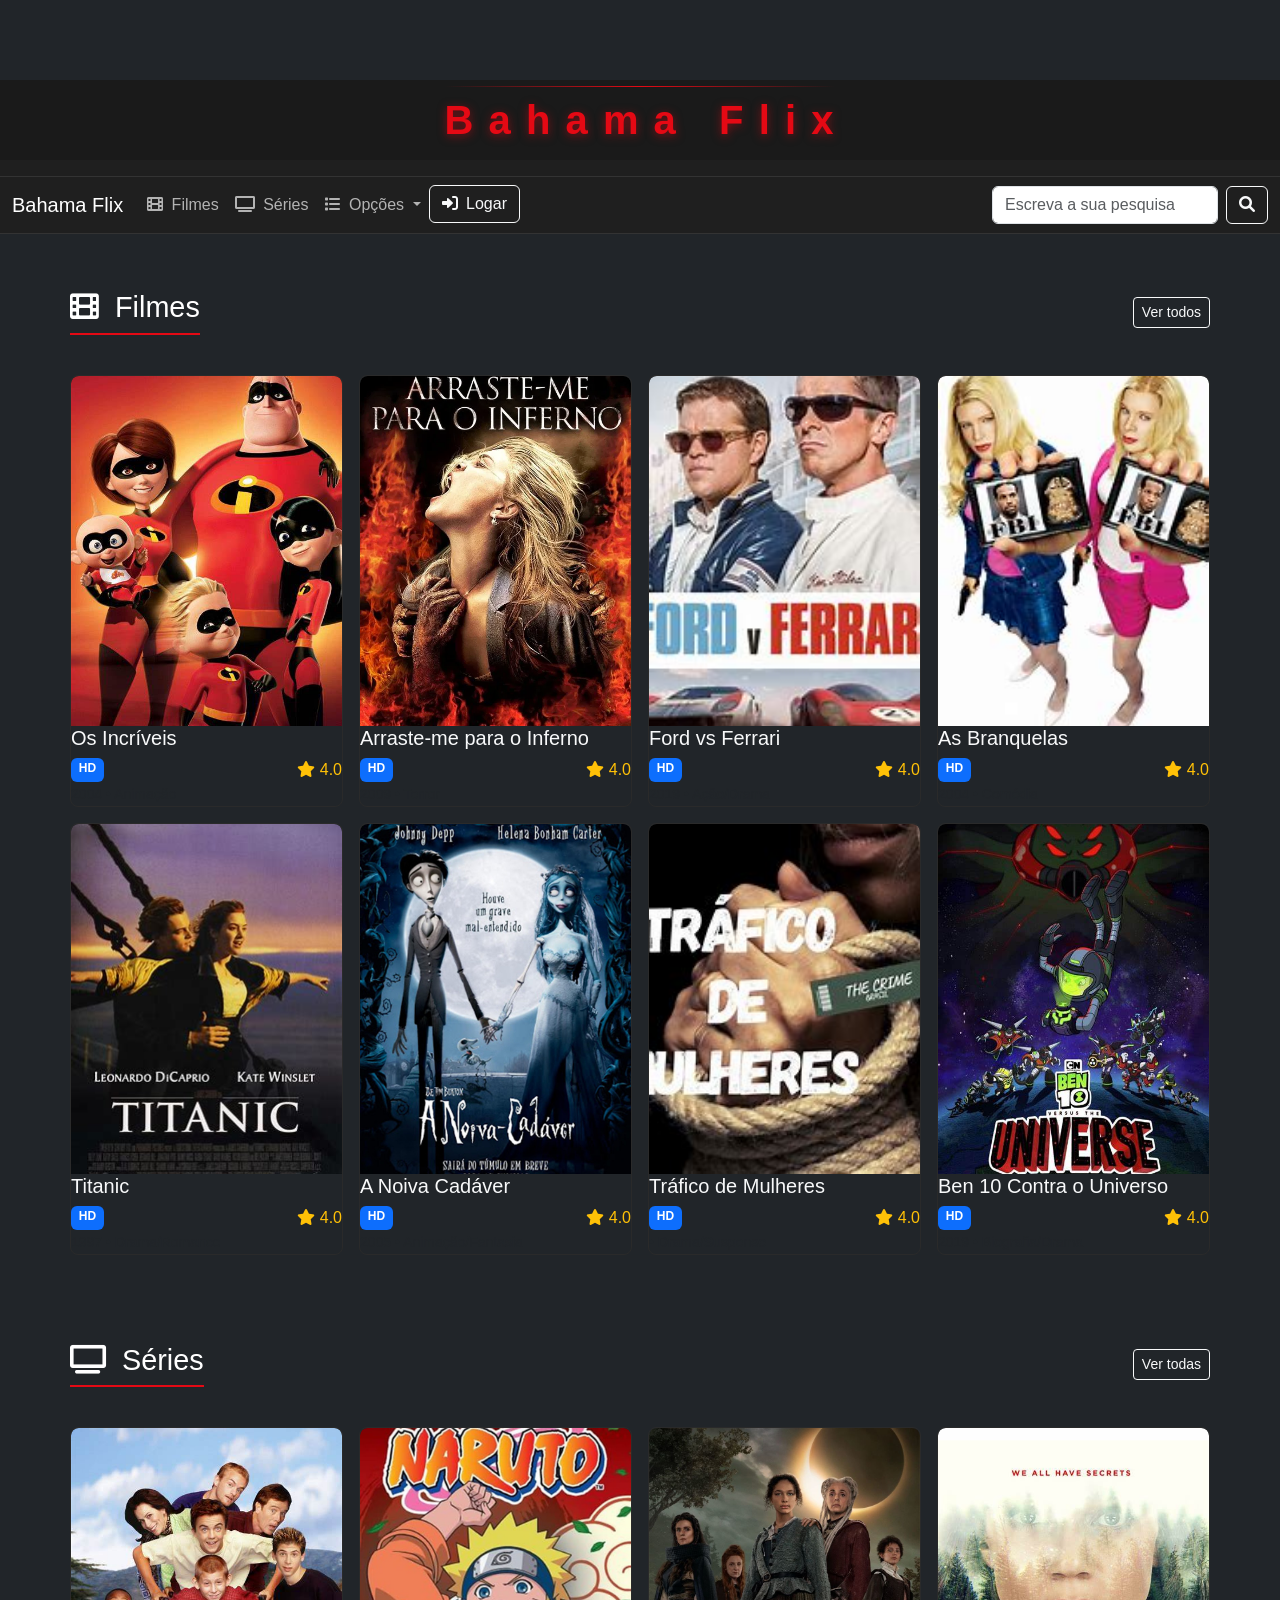
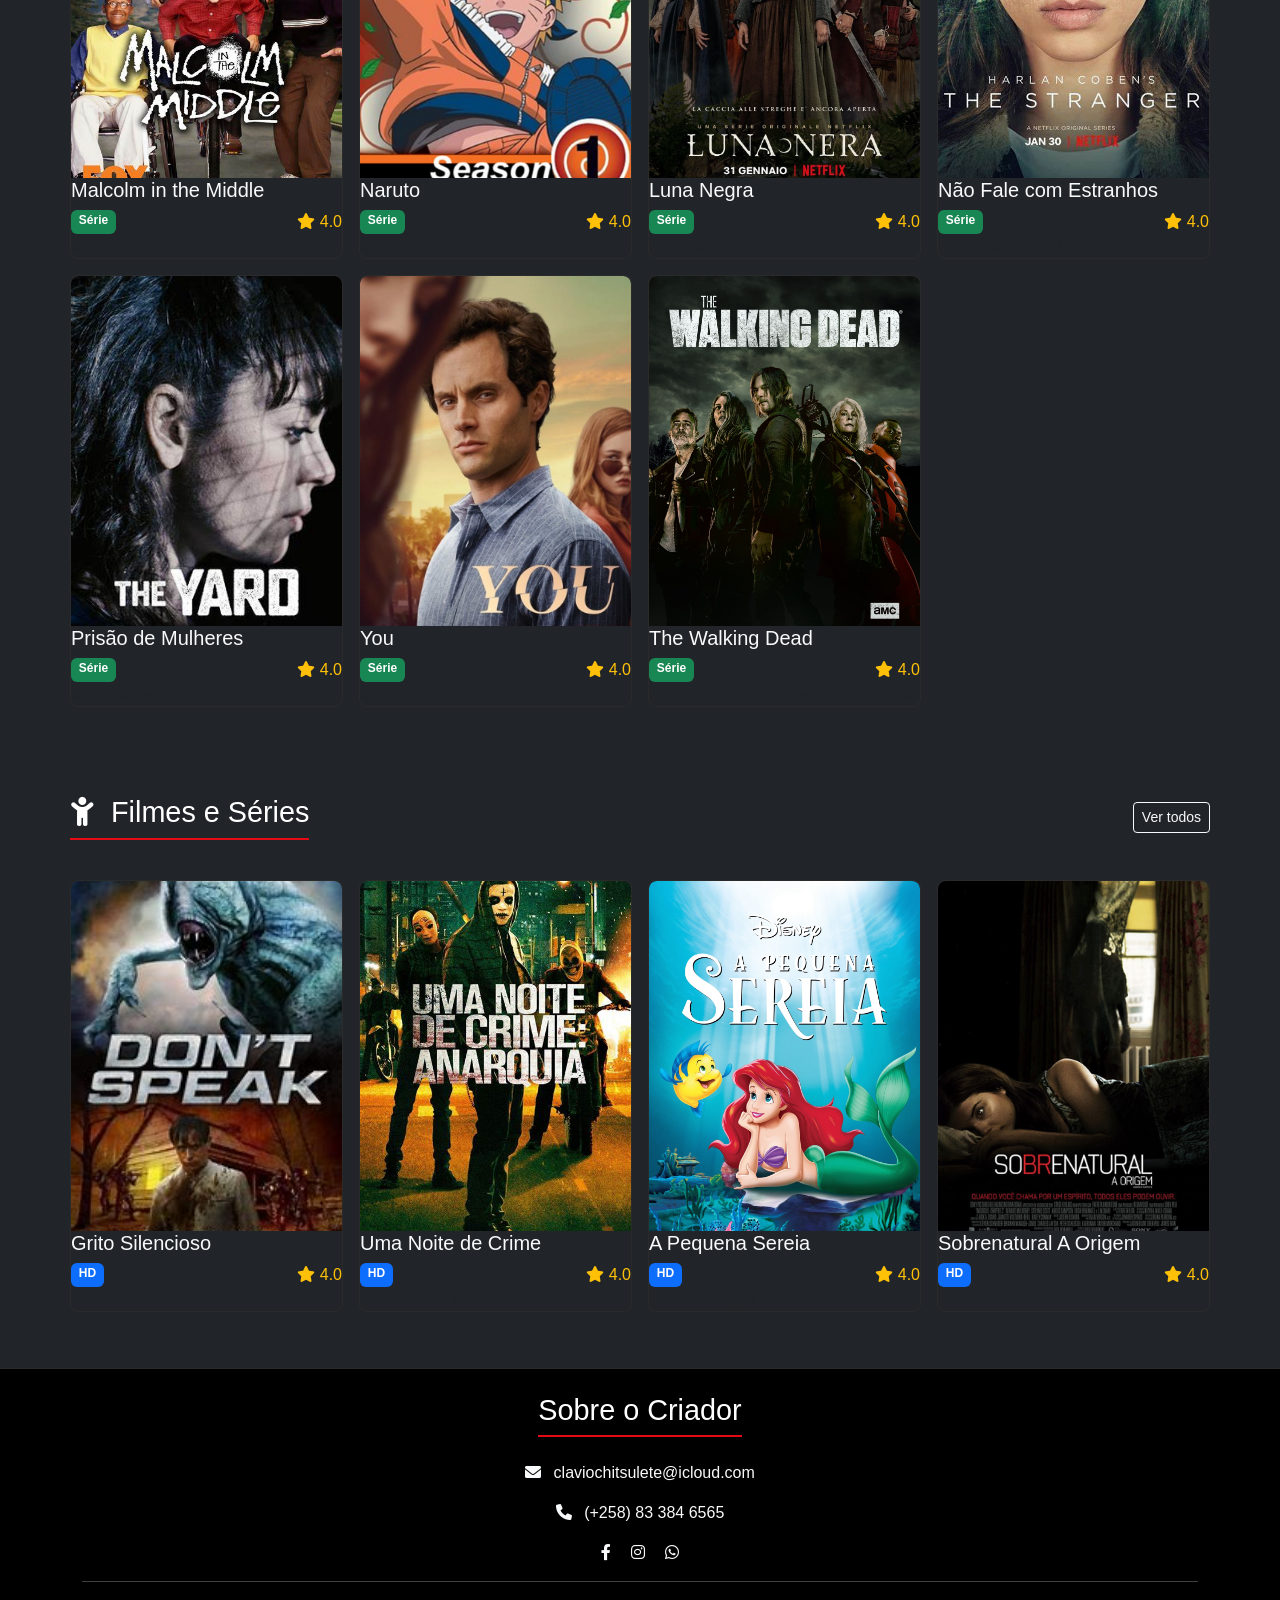
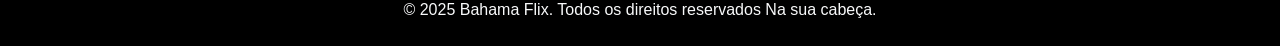
<file: index.html>
<!DOCTYPE html>
<html lang="pt-br">
<head>
    <meta charset="UTF-8">
    <meta name="viewport" content="width=device-width, initial-scale=1.0">
    <meta name="description" content="Bahama Flix - Assista aos melhores filmes e séries">
    <!-- Header Animado -->
    <link rel="preconnect" href="https://cdn.jsdelivr.net">
    <link rel="preconnect" href="https://cdnjs.cloudflare.com">
    <link href="https://cdn.jsdelivr.net/npm/bootstrap@5.0.2/dist/css/bootstrap.min.css" rel="stylesheet" integrity="sha384-EVSTQN3/azprG1Anm3QDgpJLIm9Nao0Yz1ztcQTwFspd3yD65VohhpuuCOmLASjC" crossorigin="anonymous">
    <link rel="stylesheet" href="css/style.css">
    <title>Bahama Flix - Filmes e Séries</title>
    <link rel="stylesheet" href="https://cdnjs.cloudflare.com/ajax/libs/font-awesome/6.0.0-beta3/css/all.min.css">
</head>
<body class="bg-dark text-light">

    <header class="header-animated">
        <div class="container-fluid d-flex justify-content-center align-items-center py-3">
            <h1 class="logo-text m-0">
                <span class="logo-part">B</span>
                <span class="logo-part">a</span>
                <span class="logo-part">h</span>
                <span class="logo-part">a</span>
                <span class="logo-part">m</span>
                <span class="logo-part">a</span>
                <span class="logo-space"> </span>
                <span class="logo-part">F</span>
                <span class="logo-part">l</span>
                <span class="logo-part">i</span>
                <span class="logo-part">x</span>
            </h1>
        </div>
        <nav class="navbar navbar-expand-lg navbar-dark bg-secondary">
            <!-- Mantenha -->
        </nav>
    </header>

    <nav class="navbar navbar-expand-lg navbar-dark bg-secondary">
        <div class="container-fluid">
            <a class="navbar-brand" href="#">Bahama Flix</a>
            <button class="navbar-toggler" type="button" data-bs-toggle="collapse" data-bs-target="#navbarScroll" aria-controls="navbarScroll" aria-expanded="false" aria-label="Toggle navigation">
                <span class="navbar-toggler-icon"></span>
            </button>
            <div class="collapse navbar-collapse" id="navbarScroll">
                <ul class="navbar-nav me-auto my-2 my-lg-0 navbar-nav-scroll" style="--bs-scroll-height: 100px;">
                    <li class="nav-item"><a class="nav-link" href="https://bahamaflixctl.netlify.app/"><i class="fas fa-film me-1"></i> Filmes</a></li>
                    <li class="nav-item"><a class="nav-link" href="#series"><i class="fas fa-tv me-1"></i> Séries</a></li>
                    <li class="nav-item dropdown">
                        <a class="nav-link dropdown-toggle" href="#" id="navbarScrollingDropdown" role="button" data-bs-toggle="dropdown" aria-expanded="false">
                            <i class="fas fa-list me-1"></i> Opções
                        </a>
                        <ul class="dropdown-menu dropdown-menu-dark" aria-labelledby="navbarScrollingDropdown">
                            <li><a class="dropdown-item" href="https://bahamaflixcomedia.netlify.app/"><i class="fas fa-laugh me-1"></i> Comédia</a></li>
                            <li><a class="dropdown-item" href="https://bahamaflixacao.netlify.app/"><i class="fas fa-fire me-1"></i> Ação</a></li>
                            <li><a class="dropdown-item" href="https://bahamaflixanima.netlify.app/"><i class="fas fa-child me-1"></i> Desenhos</a></li>
                            <li><a class="dropdown-item" href="https://bahamaflixterror.netlify.app/"><i class="fas fa-ghost me-1"></i> Terror</a></li>
                            <li><hr class="dropdown-divider"></li>
                            <li><a class="dropdown-item" href="avaliar.html"><i class="fas fa-star me-1"></i> Avaliar o Site</a></li> 
                            <li><a class="dropdown-item" href="Site de Jogos"><i class="fas fa-gamepad me-1"></i> Jogos</a></li>
                        </ul>
                    </li>
                    <li class="nav-item">
                        <button type="button" class="btn btn-outline-light" data-bs-toggle="modal" data-bs-target="#loginModal">
                            <i class="fas fa-sign-in-alt me-1"></i> Logar
                        </button>
                    </li>
                </ul>
                <form class="d-flex">
                    <input class="form-control me-2" type="search" placeholder="Escreva a sua pesquisa" aria-label="search">
                    <button class="btn btn-outline-light" type="submit"><i class="fas fa-search"></i></button>
                </form>
            </div>
        </div>
    </nav>

    <div class="container my-4" id="filmes">
        <div class="d-flex justify-content-between align-items-center mb-3">
            <h2 class="mb-0"><i class="fas fa-film me-2"></i> Filmes</h2>
            <a href="https://bahamaflixctl.netlify.app/" class="btn btn-sm btn-outline-light">Ver todos</a>
        </div>
        <div class="row g-3">
            <div class="col-6 col-md-4 col-lg-3">
                <div class="catalog-item h-100">
                    <a href="https://drive.google.com/file/d/13NKsZNAE_IECSMpYK_fU8X9D2wwaP36X/view" class="d-block">
                        <img src="FT.F/Os Incríveis.jpg" class="img-fluid" alt="Os Incríveis" loading="lazy">
                        <div class="info-box">
                            <h5>Os Incríveis</h5>
                            <div class="d-flex justify-content-between">
                                <span class="badge bg-primary">HD</span>
                                <span class="text-warning"><i class="fas fa-star"></i> 4.0</span>
                            </div>
                            <small class="text-muted">2004 • Animação</small>
                        </div>
                    </a>
                </div>
            </div>
            
            <div class="col-6 col-md-4 col-lg-3">
                <div class="catalog-item h-100">
                    <a href="https://drive.google.com/file/d/12Ahs_1HWZXiP9tcvLKH9uebWdzKOOxNe/view" class="d-block">
                        <img src="FT.F/Arraste-me para o Inferno.jpg" class="img-fluid" alt="Arraste-me para o Inferno" loading="lazy">
                        <div class="info-box">
                            <h5>Arraste-me para o Inferno</h5>
                            <div class="d-flex justify-content-between">
                                <span class="badge bg-primary">HD</span>
                                <span class="text-warning"><i class="fas fa-star"></i> 4.0</span>
                            </div>
                            <small class="text-muted">2009 • Terror</small>
                        </div>
                    </a>
                </div>
            </div>

            <div class="col-6 col-md-4 col-lg-3">
                <div class="catalog-item h-100">
                    <a href="https://drive.google.com/file/d/1gLNoxTlogIWtC05iNF9z-tczf3Udmr6e/view" class="d-block">
                        <img src="FT.F/Ford vs Ferrari.jpg" class="img-fluid" alt="Ford vs Ferrari" loading="lazy">
                        <div class="info-box">
                            <h5>Ford vs Ferrari</h5>
                            <div class="d-flex justify-content-between">
                                <span class="badge bg-primary">HD</span>
                                <span class="text-warning"><i class="fas fa-star"></i> 4.0</span>
                            </div>
                            <small class="text-muted">2019 • Ação/Drama</small>
                        </div>
                    </a>
                </div>
            </div>

            <div class="col-6 col-md-4 col-lg-3">
                <div class="catalog-item h-100">
                    <a href="https://drive.google.com/file/d/1QxqfeBpl2VVG5X1uFjz8_nkemLF7BjTn/view" class="d-block">
                        <img src="FT.F/As Branquelas.jpg" class="img-fluid" alt="As Branquelas" loading="lazy">
                        <div class="info-box">
                            <h5>As Branquelas</h5>
                            <div class="d-flex justify-content-between">
                                <span class="badge bg-primary">HD</span>
                                <span class="text-warning"><i class="fas fa-star"></i> 4.0</span>
                            </div>
                            <small class="text-muted">2004 • Comédia</small>
                        </div>
                    </a>
                </div>
            </div>

            <div class="col-6 col-md-4 col-lg-3">
                <div class="catalog-item h-100">
                    <a href="https://drive.google.com/file/d/1feS3dUlH4f0AqMV5hOOO5GOIRVujchTo/view" class="d-block">
                        <img src="FT.F/Titanic.jpg" class="img-fluid" alt="Titanic" loading="lazy">
                        <div class="info-box">
                            <h5>Titanic</h5>
                            <div class="d-flex justify-content-between">
                                <span class="badge bg-primary">HD</span>
                                <span class="text-warning"><i class="fas fa-star"></i> 4.0</span>
                            </div>
                            <small class="text-muted">1997 • Drama/Romance</small>
                        </div>
                    </a>
                </div>
            </div>

            <div class="col-6 col-md-4 col-lg-3">
                <div class="catalog-item h-100">
                    <a href="https://drive.google.com/file/d/1aLsS3i4MHxV3jvkCgLr2bHDB03RRYoFC/view" class="d-block">
                        <img src="FT.F/A Noiva Cadáver.jpg" class="img-fluid" alt="A Noiva Cadáver" loading="lazy">
                        <div class="info-box">
                            <h5>A Noiva Cadáver</h5>
                            <div class="d-flex justify-content-between">
                                <span class="badge bg-primary">HD</span>
                                <span class="text-warning"><i class="fas fa-star"></i> 4.0</span>
                            </div>
                            <small class="text-muted">2005 • Animação/Fantasia</small>
                        </div>
                    </a>
                </div>
            </div>
            
            <div class="col-6 col-md-4 col-lg-3">
                <div class="catalog-item h-100">
                    <a href="https://drive.google.com/file/d/1v2QM61w6TrcTiVQpArKp1HQeQHrIGeTD/view" class="d-block">
                        <img src="FT.F/Tráfico de Mulheres.jpg" class="img-fluid" alt="Tráfico de Mulheres" loading="lazy">
                        <div class="info-box">
                            <h5>Tráfico de Mulheres</h5>
                            <div class="d-flex justify-content-between">
                                <span class="badge bg-primary">HD</span>
                                <span class="text-warning"><i class="fas fa-star"></i> 4.0</span>
                            </div>
                            <small class="text-muted"> • Drama/Suspense</small>
                        </div>
                    </a>
                </div>
            </div>

   <div class="col-6 col-md-4 col-lg-3">
    <div class="catalog-item h-100">
        <a href="https://drive.google.com/file/d/1-HiLfbxG1StS8MPkqXDUYeUSCBOgUeW0/view" class="d-block">
            <img src="FT.F/Ben 10 Contra o Universo - O Filme.jpg" class="img-fluid" alt="Tolkien" loading="lazy">
            <div class="info-box">
                <h5>Ben 10 Contra o Universo</h5>
                <div class="d-flex justify-content-between">
                    <span class="badge bg-primary">HD</span>
                    <span class="text-warning"><i class="fas fa-star"></i> 4.0</span>
                </div>
                <small class="text-muted">2019 • Biografia/Drama</small>
            </div>
        </a>
    </div>
</div>
            <!-- Adicione os outros filmes seguindo o mesmo padrão -->
            
        </div>
    </div>   

    <div class="container my-4" id="series">
        <div class="d-flex justify-content-between align-items-center mb-3">
            <h2 class="mb-0"><i class="fas fa-tv me-2"></i> Séries</h2>
            <a href="#" class="btn btn-sm btn-outline-light">Ver todas</a>
        </div>
        <div class="row g-3">
            <div class="col-6 col-md-4 col-lg-3">
                <div class="catalog-item h-100">
                    <a href="https://drive.google.com/drive/folders/10JyYiTuD4z28SogZNIX2anzLCPH8URXT" class="d-block">
                        <img src="FT.F/Malcominmidles.jpg" class="img-fluid" alt="Malcolm in the Middle" loading="lazy">
                        <div class="info-box">
                            <h5>Malcolm in the Middle</h5>
                            <div class="d-flex justify-content-between">
                                <span class="badge bg-success">Série</span>
                                <span class="text-warning"><i class="fas fa-star"></i> 4.0</span>
                            </div>
                            <small class="text-muted">2000-2006 • Comédia • 3 Temporadas</small>
                        </div>
                    </a>
                </div>
            </div>

            <div class="col-6 col-md-4 col-lg-3">
    <div class="catalog-item h-100">
        <a href="https://drive.google.com/drive/folders/1t-xpcVR1vrKlcvfaDVMN6OO4S1pHQ--p" class="d-block">
            <img src="FT.F/Naruto-1.jpg" class="img-fluid" alt="Naruto" loading="lazy">
            <div class="info-box">
                <h5>Naruto</h5>
                <div class="d-flex justify-content-between">
                    <span class="badge bg-success">Série</span>
                    <span class="text-warning"><i class="fas fa-star"></i> 4.0</span>
                </div>
                <small class="text-muted">2002-2007 • Anime • 1 Temporada</small>
            </div>
        </a>
    </div>
</div>

<div class="col-6 col-md-4 col-lg-3">
    <div class="catalog-item h-100">
        <a href="https://drive.google.com/drive/folders/1tXWJ2tsI0TlhLp3ra7o0bEqnBRPDTDbB" class="d-block">
            <img src="FT.F/Luna negra.jpg" class="img-fluid" alt="Luna Negra" loading="lazy">
            <div class="info-box">
                <h5>Luna Negra</h5>
                <div class="d-flex justify-content-between">
                    <span class="badge bg-success">Série</span>
                    <span class="text-warning"><i class="fas fa-star"></i> 4.0</span>
                </div>
                <small class="text-muted">2020 • Drama • 1 Temporada</small>
            </div>
        </a>
    </div>
</div>

<div class="col-6 col-md-4 col-lg-3">
    <div class="catalog-item h-100">
        <a href="https://drive.google.com/drive/folders/1vlUoR8vFaVeMcmU-jDmvLv9eR8Pcokqq" class="d-block">
            <img src="FT.F/Nao fale com estranhos.jpg" class="img-fluid" alt="Não Fale com Estranhos" loading="lazy">
            <div class="info-box">
                <h5>Não Fale com Estranhos</h5>
                <div class="d-flex justify-content-between">
                    <span class="badge bg-success">Série</span>
                    <span class="text-warning"><i class="fas fa-star"></i> 4.0</span>
                </div>
                <small class="text-muted">2021 • Suspense • 1 Temporada</small>
            </div>
        </a>
    </div>
</div>

<div class="col-6 col-md-4 col-lg-3">
    <div class="catalog-item h-100">
        <a href="https://drive.google.com/drive/folders/1omaEEeamQh4X4Hb40PB8Fsx55qjUOjNk" class="d-block">
            <img src="FT.F/Prisao de mulheres 1.jpg" class="img-fluid" alt="Prisão de Mulheres" loading="lazy">
            <div class="info-box">
                <h5>Prisão de Mulheres</h5>
                <div class="d-flex justify-content-between">
                    <span class="badge bg-success">Série</span>
                    <span class="text-warning"><i class="fas fa-star"></i> 4.0</span>
                </div>
                <small class="text-muted">2022 • Drama • 1 Temporada</small>
            </div>
        </a>
    </div>
</div>

<div class="col-6 col-md-4 col-lg-3">
    <div class="catalog-item h-100">
        <a href="https://drive.google.com/drive/folders/10uI-yew6Rf8SgzXfScbQuCIQHG4AY8Jt" class="d-block">
            <img src="FT.F/You 1.jpg" class="img-fluid" alt="You" loading="lazy">
            <div class="info-box">
                <h5>You</h5>
                <div class="d-flex justify-content-between">
                    <span class="badge bg-success">Série</span>
                    <span class="text-warning"><i class="fas fa-star"></i> 4.0</span>
                </div>
                <small class="text-muted">2018 • Thriller • 1 Temporada</small>
            </div>
        </a>
    </div>
</div>

<div class="col-6 col-md-4 col-lg-3">
    <div class="catalog-item h-100">
        <a href="https://drive.google.com/drive/folders/1n5Eh2oskKa9QxCciXA86ck6C_3veVbTn" class="d-block">
            <img src="FT.F/The Walkin Dead.jpg" class="img-fluid" alt="The Walking Dead" loading="lazy">
            <div class="info-box">
                <h5>The Walking Dead</h5>
                <div class="d-flex justify-content-between">
                    <span class="badge bg-success">Série</span>
                    <span class="text-warning"><i class="fas fa-star"></i> 4.0</span>
                </div>
                <small class="text-muted">2010-2017 • Terror/Drama • 7 Temporadas</small>
            </div>
        </a>
    </div>
</div>

            <!-- Adicione as outras séries seguindo o mesmo padrão -->
            
        </div>
    </div>

    <div class="container my-4" id="desenho1">
        <div class="d-flex justify-content-between align-items-center mb-3">
            <h2 class="mb-0"><i class="fas fa-child me-2"></i> Filmes e Séries</h2>
            <a href="#" class="btn btn-sm btn-outline-light">Ver todos</a>
        </div>
        <div class="row g-3">
            <div class="col-6 col-md-4 col-lg-3">
                <div class="catalog-item h-100">
                    <a href="https://drive.google.com/file/d/1VFYIeEmys-U8wjHlS2lg7GHFP96mTDeR/view" class="d-block">
                        <img src="FT.F/Grito Silencioso.jpg" class="img-fluid" alt="Grito Silencioso" loading="lazy">
                        <div class="info-box">
                            <h5>Grito Silencioso</h5>
                            <div class="d-flex justify-content-between">
                                <span class="badge bg-primary">HD</span>
                                <span class="text-warning"><i class="fas fa-star"></i> 4.0</span>
                            </div>
                            <small class="text-muted">2023 • Drama</small>
                        </div>
                    </a>
                </div>
            </div>

<div class="col-6 col-md-4 col-lg-3">
    <div class="catalog-item h-100">
        <a href="https://drive.google.com/file/d/1xmOnn_qwPU7SLc69beVP24NOSMVERD8F/view" class="d-block">
            <img src="FT.F/Uma Noite de Crime.jpg" class="img-fluid" alt="Uma Noite de Crime" loading="lazy">
            <div class="info-box">
                <h5>Uma Noite de Crime</h5>
                <div class="d-flex justify-content-between">
                    <span class="badge bg-primary">HD</span>
                    <span class="text-warning"><i class="fas fa-star"></i> 4.0</span>
                </div>
                <small class="text-muted">2013 • Terror/Thriller</small>
            </div>
        </a>
    </div>
</div>

<div class="col-6 col-md-4 col-lg-3">
    <div class="catalog-item h-100">
        <a href="https://drive.google.com/file/d/1XkbCr1OsDsxo2vqT47drh5WbfGyVv7LI/view" class="d-block">
            <img src="FT.F/A Pequena Sereia.jpg" class="img-fluid" alt="A Pequena Sereia" loading="lazy">
            <div class="info-box">
                <h5>A Pequena Sereia</h5>
                <div class="d-flex justify-content-between">
                    <span class="badge bg-primary">HD</span>
                    <span class="text-warning"><i class="fas fa-star"></i> 4.0</span>
                </div>
                <small class="text-muted">1989 • Animação</small>
            </div>
        </a>
    </div>
</div>

<div class="col-6 col-md-4 col-lg-3">
    <div class="catalog-item h-100">
        <a href="https://drive.google.com/file/d/1IWgEkZ0jhIRbO6gSgZDjdtwaXntsBVmX/view" class="d-block">
            <img src="FT.F/Sobrenatural A Origem.jpg" class="img-fluid" alt="Sobrenatural: A Origem" loading="lazy">
            <div class="info-box">
                <h5>Sobrenatural A Origem</h5>
                <div class="d-flex justify-content-between">
                    <span class="badge bg-primary">HD</span>
                    <span class="text-warning"><i class="fas fa-star"></i> 4.0</span>
                </div>
                <small class="text-muted">2014 • Terror</small>
            </div>
        </a>
    </div>
</div>
            
            <!-- Adicione outros itens seguindo o mesmo padrão -->
            
        </div>
    </div>

    <!-- Modal de Login -->
    <div class="modal fade" id="loginModal" tabindex="-1" aria-labelledby="loginModalLabel" aria-hidden="true">
        <div class="modal-dialog">
            <div class="modal-content bg-dark text-light">
                <div class="modal-header border-secondary">
                    <h5 class="modal-title" id="loginModalLabel"><i class="fas fa-sign-in-alt me-2"></i> Login</h5>
                    <button type="button" class="btn-close btn-close-white" data-bs-dismiss="modal" aria-label="Close"></button>
                </div>
                <div class="modal-body">
                    <form>
                        <div class="mb-3">
                            <label for="username" class="form-label">Usuário</label>
                            <input type="text" class="form-control bg-secondary text-light" id="username" placeholder="Digite seu usuário" required>
                        </div>
                        <div class="mb-3">
                            <label for="password" class="form-label">Senha</label>
                            <input type="password" class="form-control bg-secondary text-light" id="password" placeholder="Digite sua senha" required>
                        </div>
                        <button type="submit" class="btn btn-primary w-100">Logar</button>
                    </form>
                </div>
            </div>
        </div>
    </div>

    <footer class="text-center py-4 bg-black mt-4">
        <div class="container">
            <h2>Sobre o Criador</h2>
            <p><i class="fas fa-envelope me-2"></i> claviochitsulete@icloud.com</p>
            <p><i class="fas fa-phone me-2"></i> (+258) 83 384 6565</p>
            <div class="social-links mt-3">
                <a href="https://www.facebook.com/ranilde.paulo?mibextid=LQQJ4d" class="text-light me-3" target="_blank"><i class="fab fa-facebook-f"></i></a>
                <a href="https://www.instagram.com/claviochitsulete?igsh=N2hvOWE0aWQyanht&utm_source=qr" class="text-light me-3" target="_blank"><i class="fab fa-instagram"></i></a>
                <a href="https://wa.me/258847944630" class="text-light" target="_blank"><i class="fab fa-whatsapp"></i></a>
            </div>
            <hr class="my-3 bg-secondary">
            <p class="mb-0">&copy; 2025 Bahama Flix. Todos os direitos reservados Na sua cabeça.</p>
        </div>
    </footer>

    <script src="https://cdn.jsdelivr.net/npm/bootstrap@5.0.2/dist/js/bootstrap.bundle.min.js" integrity="sha384-MrcW6ZMFYlzcLA8Nl+NtUVF0sA7MsXsP1UyJoMp4YLEuNSfAP+JcXn/tWtIaxVXM" crossorigin="anonymous"></script>
</body>
</html>
</file>
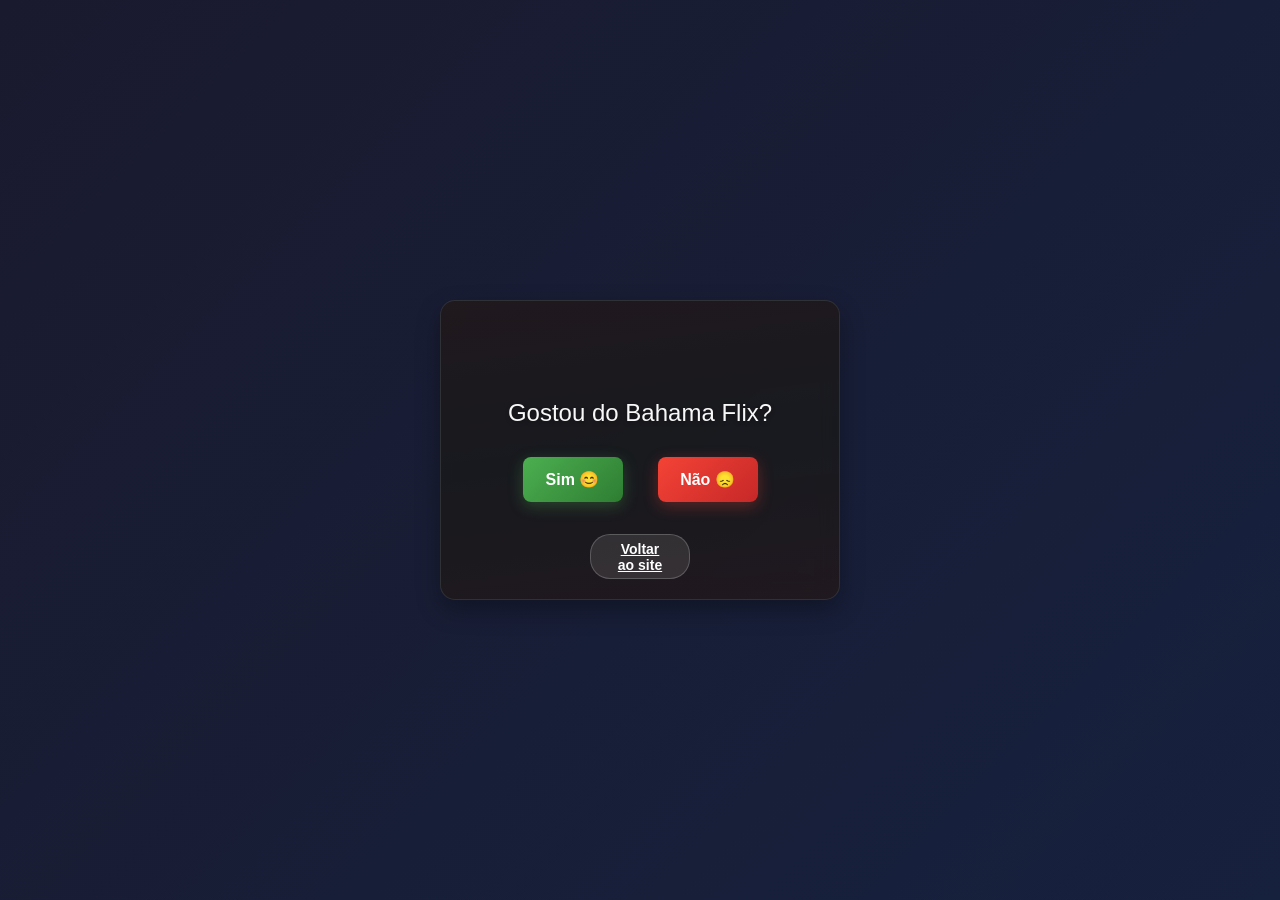
<file: avaliar.html>
<!DOCTYPE html>
<html lang="pt-br">
<head>
    <meta charset="UTF-8">
    <meta name="viewport" content="width=device-width, initial-scale=1.0">
    <title>Feedback - Bahama Flix</title>
    <style>
        * {
            margin: 0;
            padding: 0;
            box-sizing: border-box;
            font-family: 'Segoe UI', Tahoma, Geneva, Verdana, sans-serif;
        }

        body {
            display: flex;
            justify-content: center;
            align-items: center;
            min-height: 100vh;
            background: linear-gradient(135deg, #1a1a2e, #16213e);
            overflow: hidden;
        }

        .box {
            position: relative;
            color: white;
            height: 300px;
            width: 400px;
            border-radius: 15px;
            background: rgba(25, 25, 25, 0.8);
            backdrop-filter: blur(10px);
            box-shadow: 0 10px 25px rgba(0, 0, 0, 0.3);
            display: flex;
            flex-direction: column;
            align-items: center;
            justify-content: center;
            padding: 30px;
            text-align: center;
            border: 1px solid rgba(255, 255, 255, 0.1);
            transform: scale(0.95);
            opacity: 0;
            animation: fadeIn 0.5s ease-out forwards;
            overflow: hidden;
        }

        .box::before {
            content: '';
            position: absolute;
            top: -50%;
            left: -50%;
            width: 200%;
            height: 200%;
            background: linear-gradient(
                to bottom right,
                rgba(229, 9, 20, 0.1),
                rgba(229, 9, 20, 0),
                rgba(229, 9, 20, 0.1)
            );
            transform: rotate(30deg);
            z-index: -1;
        }

        .box p {
            font-size: 24px;
            margin-bottom: 30px;
            font-weight: 500;
            color: #f8f8f8;
            text-shadow: 0 2px 4px rgba(0, 0, 0, 0.3);
        }

        .buttons-container {
            display: flex;
            justify-content: space-around;
            width: 100%;
            max-width: 250px;
            gap: 20px;
        }

        .btn {
            height: 45px;
            width: 100px;
            border-radius: 8px;
            font-weight: 600;
            font-size: 16px;
            cursor: pointer;
            transition: all 0.3s ease;
            display: flex;
            align-items: center;
            justify-content: center;
            position: relative;
            overflow: hidden;
            border: none;
        }

        .btn-yes {
            background: linear-gradient(135deg, #4CAF50, #2E7D32);
            color: white;
            box-shadow: 0 4px 15px rgba(76, 175, 80, 0.3);
        }

        .btn-yes:hover {
            transform: translateY(-3px);
            box-shadow: 0 6px 20px rgba(76, 175, 80, 0.4);
        }

        .btn-yes:active {
            transform: translateY(1px);
        }

        .btn-no {
            background: linear-gradient(135deg, #f44336, #c62828);
            color: white;
            box-shadow: 0 4px 15px rgba(244, 67, 54, 0.3);
            position: relative;
        }

        .btn-no:hover {
            transform: translateY(-3px);
            box-shadow: 0 6px 20px rgba(244, 67, 54, 0.4);
        }

        .btn-no:active {
            transform: translateY(1px);
        }

        .btn-back {
            position: absolute;
            bottom: 20px;
            left: 50%;
            transform: translateX(-50%);
            background: rgba(255, 255, 255, 0.1);
            color: white;
            border: 1px solid rgba(255, 255, 255, 0.2);
            padding: 8px 20px;
            border-radius: 20px;
            font-size: 14px;
            transition: all 0.3s ease;
        }

        .btn-back:hover {
            background: rgba(255, 255, 255, 0.2);
        }

        @keyframes fadeIn {
            to {
                opacity: 1;
                transform: scale(1);
            }
        }

        @keyframes pulse {
            0% { transform: scale(1); }
            50% { transform: scale(1.05); }
            100% { transform: scale(1); }
        }

        .confetti {
            position: absolute;
            width: 10px;
            height: 10px;
            background-color: #f00;
            border-radius: 50%;
            animation: confetti-fall 3s ease-in-out forwards;
        }

        @keyframes confetti-fall {
            0% {
                transform: translateY(-100px) rotate(0deg);
                opacity: 1;
            }
            100% {
                transform: translateY(500px) rotate(360deg);
                opacity: 0;
            }
        }

        .heart {
            position: absolute;
            font-size: 20px;
            color: #e91e63;
            animation: float 4s ease-in-out infinite;
            opacity: 0;
        }

        @keyframes float {
            0% {
                transform: translateY(0) rotate(0deg);
                opacity: 1;
            }
            100% {
                transform: translateY(-100px) rotate(360deg);
                opacity: 0;
            }
        }
    </style>
</head>
<body>
    <div class="box">
        <p>Gostou do Bahama Flix?</p>
        <div class="buttons-container">
            <button class="btn btn-yes" id="yes">
                Sim 😊
            </button>
            <button class="btn btn-no" id="no">
                Não 😞
            </button>
        </div>
        <a href="index.html" class="btn btn-back">Voltar ao site</a>
    </div>

    <script>
        const noBtn = document.getElementById('no');
        const yesBtn = document.getElementById('yes');
        const box = document.querySelector('.box');
        
        // Configurações de animação para o botão "Não"
        noBtn.addEventListener('mouseover', function() {
            const boxRect = box.getBoundingClientRect();
            const maxX = boxRect.width - this.offsetWidth;
            const maxY = boxRect.height - this.offsetHeight;
            
            this.style.position = 'absolute';
            this.style.left = Math.random() * maxX + 'px';
            this.style.top = Math.random() * maxY + 'px';
            
            // Adiciona efeito de balanço
            this.style.transform = 'translateY(-3px) rotate(' + (Math.random() * 20 - 10) + 'deg)';
        });
        
        noBtn.addEventListener('mouseout', function() {
            // Volta à posição normal quando o mouse sai
            setTimeout(() => {
                this.style.position = 'relative';
                this.style.left = 'auto';
                this.style.top = 'auto';
                this.style.transform = 'none';
            }, 300);
        });
        
        // Efeito especial quando clica em "Sim"
        yesBtn.addEventListener('click', function() {
            // Animação de pulsação
            this.style.animation = 'pulse 0.5s ease 2';
            
            // Cria confetes
            createConfetti();
            createHearts();
            
            // Mensagem de agradecimento
            setTimeout(() => {
                box.innerHTML = `
                    <p>Obrigado pelo feedback! ❤️</p>
                    <p style="font-size: 16px; margin-top: 10px;">Volte sempre ao Bahama Flix!</p>
                    <a href="index.html" class="btn btn-back" style="margin-top: 30px;">Voltar ao site</a>
                `;
            }, 1000);
        });
        
        function createConfetti() {
            const colors = ['#e91e63', '#00bcd4', '#ffeb3b', '#4caf50', '#2196f3'];
            
            for (let i = 0; i < 50; i++) {
                const confetti = document.createElement('div');
                confetti.className = 'confetti';
                confetti.style.left = Math.random() * 100 + '%';
                confetti.style.backgroundColor = colors[Math.floor(Math.random() * colors.length)];
                confetti.style.width = Math.random() * 10 + 5 + 'px';
                confetti.style.height = confetti.style.width;
                confetti.style.animationDelay = Math.random() * 2 + 's';
                box.appendChild(confetti);
                
                // Remove após a animação
                setTimeout(() => {
                    confetti.remove();
                }, 3000);
            }
        }
        
        function createHearts() {
            for (let i = 0; i < 10; i++) {
                const heart = document.createElement('div');
                heart.className = 'heart';
                heart.innerHTML = '❤️';
                heart.style.left = Math.random() * 100 + '%';
                heart.style.bottom = '20px';
                heart.style.animationDelay = i * 0.2 + 's';
                box.appendChild(heart);
                
                // Remove após a animação
                setTimeout(() => {
                    heart.remove();
                }, 4000);
            }
        }
    </script>
</body>
</html>
</file>
<file: css/style.css>
/* ===== RESET E CONFIGURAÇÕES GERAIS ===== */
* {
  margin: 0;
  padding: 0;
  box-sizing: border-box;
}

body {
  font-family: 'Arial', sans-serif;
  background-color: #121212;
  color: #fff;
  padding-top: 80px;
}

/* Estilo do header */
.header-animated {
  background-color: #1a1a1a;
  position: relative;
  overflow: hidden;
}

.logo-text {
  font-size: 2.5rem;
  font-weight: 700;
  color: #e50914;
  text-shadow: 0 2px 10px rgba(229, 9, 20, 0.5);
  letter-spacing: 2px;
  position: relative;
}

/* Efeito de animação nas letras */
.logo-part {
  display: inline-block;
  position: relative;
  animation: bounce 0.8s ease infinite alternate;
}

/* Delay diferente para cada letra */
.logo-part:nth-child(1) { animation-delay: 0.1s; }
.logo-part:nth-child(2) { animation-delay: 0.2s; }
.logo-part:nth-child(3) { animation-delay: 0.3s; }
.logo-part:nth-child(4) { animation-delay: 0.4s; }
.logo-part:nth-child(5) { animation-delay: 0.5s; }
.logo-part:nth-child(6) { animation-delay: 0.6s; }
.logo-part:nth-child(8) { animation-delay: 0.1s; }
.logo-part:nth-child(9) { animation-delay: 0.2s; }
.logo-part:nth-child(10) { animation-delay: 0.3s; }
.logo-part:nth-child(11) { animation-delay: 0.4s; }

.logo-space {
  display: inline-block;
  width: 15px;
}

/* Animação de bounce */
@keyframes bounce {
  0% { transform: translateY(0); }
  100% { transform: translateY(-10px); }
}

/* Efeito de brilho sutil */
.logo-text::after {
  content: '';
  position: absolute;
  top: -10px;
  left: 0;
  right: 0;
  height: 1px;
  background: linear-gradient(90deg, transparent, #e50914, transparent);
  animation: shine 3s ease-in-out infinite;
}

@keyframes shine {
  0% { opacity: 0.3; width: 0; }
  50% { opacity: 0.8; width: 100%; }
  100% { opacity: 0.3; width: 0; right: 0; left: auto; }
}

/* Adicione delays para cada letra conforme necessário */

/* ===== NAVEGAÇÃO ===== */
.navbar-dark.bg-secondary {
  background-color: #1f1f1f !important;
  border-bottom: 1px solid #333;
}

.nav-link {
  color: #b3b3b3 !important;
  transition: all 0.3s ease;
}

.nav-link:hover, .nav-link.active {
  color: #fff !important;
}

.nav-link i {
  margin-right: 0.5rem;
}

.dropdown-menu-dark {
  background-color: #252525 !important;
  border: 1px solid #333;
}

.dropdown-item {
  color: #b3b3b3 !important;
  transition: all 0.3s ease;
}

.dropdown-item:hover {
  background-color: #333 !important;
  color: #fff !important;
}

/* ===== CATÁLOGO DE FILMES ===== */
.container.my-4 {
  padding: 2rem 0;
}

h2 {
  color: #fff;
  font-size: 1.8rem;
  margin-bottom: 1.5rem;
  padding-bottom: 0.5rem;
  border-bottom: 2px solid #e50914;
  display: inline-block;
}

.row.g-3 {
  margin-top: 1.5rem;
}

/* ESTILOS PARA ITENS CLICÁVEIS */
.catalog-item {
  position: relative;
  overflow: hidden;
  border-radius: 8px;
  transition: all 0.3s ease;
  height: 100%;
  border: 1px solid #2a2a2a;
}

.catalog-item a {
  display: block;
  height: 100%;
  text-decoration: none;
  color: inherit;
}

.catalog-item img {
  width: 100%;
  height: 350px;
  object-fit: cover;
  border-radius: 8px 8px 0 0;
  transition: all 0.3s ease;
}

.catalog-item .mt-2 {
  padding: 15px;
  background: rgba(0, 0, 0, 0.7);
}

/* EFEITOS DE HOVER */
.catalog-item:hover {
  transform: translateY(-5px);
  box-shadow: 0 10px 20px rgba(0, 0, 0, 0.3);
  border-color: #e50914;
}

.catalog-item:hover img {
  transform: scale(1.05);
}

/* ===== MODAL DE LOGIN ===== */
.modal-content.bg-dark {
  background-color: #1a1a1a !important;
  border: 1px solid #333;
}

.modal-header {
  border-bottom: 1px solid #333;
}

.btn-close-white {
  filter: invert(1);
}

/* ===== RODAPÉ ===== */
footer {
  background-color: #0d0d0d;
  border-top: 1px solid #2a2a2a;
}

.social-links a {
  color: #b3b3b3;
  transition: all 0.3s ease;
}

.social-links a:hover {
  color: #e50914;
  transform: translateY(-3px);
}

/* ===== RESPONSIVIDADE ===== */
@media (max-width: 768px) {
  .logo-text {
      font-size: 1.8rem;
  }
  
  .catalog-item img {
      height: 300px;
  }
}

@media (max-width: 576px) {
  .logo-text {
      font-size: 1.5rem;
  }
  
  body {
      padding-top: 70px;
  }
}
</file>
